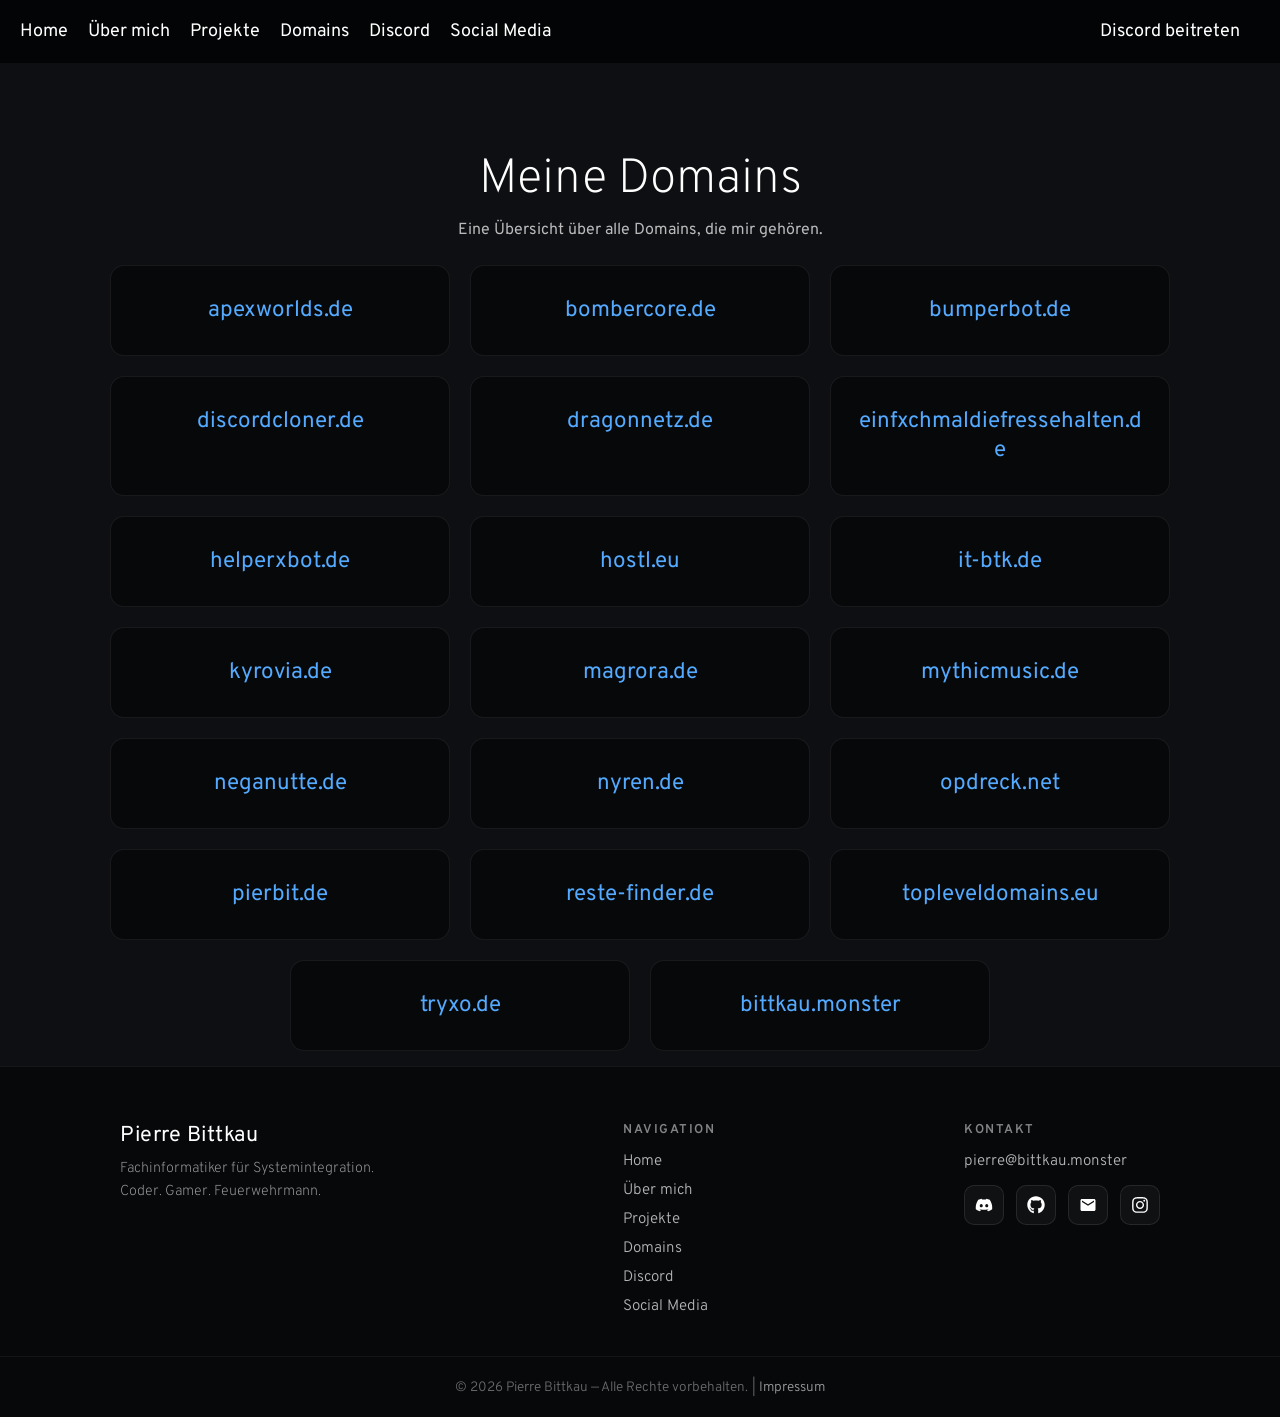
<file: domains/index.html>
<!DOCTYPE html>
<html lang="de">
<head>
  <meta charset="UTF-8">
  <meta http-equiv="X-UA-Compatible" content="IE=edge">
  <meta name="viewport" content="width=device-width, initial-scale=1.0">
  <meta name="robots" content="noindex, nofollow">
  <title>Meine Domains — Pierre Bittkau</title>
  <meta property="og:title" content="Meine Domains — Pierre Bittkau">
  <meta name="theme-color" content="#26A2EC">
  <link rel="stylesheet" href="../style.css">
</head>
<body>

  <header class="header">
    <ul>
      <li><a href="../index.html#home">Home</a></li>
      <li><a href="../index.html#uebermich">Über mich</a></li>
      <li><a href="../index.html#projekte">Projekte</a></li>
      <li><a href="../index.html#domains">Domains</a></li>
      <li><a href="../index.html#discordservers">Discord</a></li>
      <li><a href="../index.html#socialmedia">Social Media</a></li>
      <li class="margin-left"><a href="https://discord.gg/einfxchpingu" target="_blank">Discord beitreten</a></li>
    </ul>
    <div class="header-link tohome"><a href="../index.html#home">.</a></div>
  </header>

  <main class="domains-page">
    <h1 class="domains-page-title">Meine Domains</h1>
    <p class="domains-page-sub">Eine Übersicht über alle Domains, die mir gehören.</p>
    <div class="domains-grid">
      <a class="domain-card" href="https://apexworlds.de" target="_blank" rel="noreferrer"><h2>apexworlds.de</h2></a>
      <a class="domain-card" href="https://bombercore.de" target="_blank" rel="noreferrer"><h2>bombercore.de</h2></a>
      <a class="domain-card" href="https://bumperbot.de" target="_blank" rel="noreferrer"><h2>bumperbot.de</h2></a>
      <a class="domain-card" href="https://discordcloner.de" target="_blank" rel="noreferrer"><h2>discordcloner.de</h2></a>
      <a class="domain-card" href="https://dragonnetz.de" target="_blank" rel="noreferrer"><h2>dragonnetz.de</h2></a>
      <a class="domain-card" href="https://einfxchmaldiefressehalten.de" target="_blank" rel="noreferrer"><h2>einfxchmaldiefressehalten.de</h2></a>
      <a class="domain-card" href="https://helperxbot.de" target="_blank" rel="noreferrer"><h2>helperxbot.de</h2></a>
      <a class="domain-card" href="https://hostl.eu" target="_blank" rel="noreferrer"><h2>hostl.eu</h2></a>
      <a class="domain-card" href="https://it-btk.de" target="_blank" rel="noreferrer"><h2>it-btk.de</h2></a>
      <a class="domain-card" href="https://kyrovia.de" target="_blank" rel="noreferrer"><h2>kyrovia.de</h2></a>
      <a class="domain-card" href="https://magrora.de" target="_blank" rel="noreferrer"><h2>magrora.de</h2></a>
      <a class="domain-card" href="https://mythicmusic.de" target="_blank" rel="noreferrer"><h2>mythicmusic.de</h2></a>
      <a class="domain-card" href="https://neganutte.de" target="_blank" rel="noreferrer"><h2>neganutte.de</h2></a>
      <a class="domain-card" href="https://nyren.de" target="_blank" rel="noreferrer"><h2>nyren.de</h2></a>
      <a class="domain-card" href="https://opdreck.net" target="_blank" rel="noreferrer"><h2>opdreck.net</h2></a>
      <a class="domain-card" href="https://pierbit.de" target="_blank" rel="noreferrer"><h2>pierbit.de</h2></a>
      <a class="domain-card" href="https://reste-finder.de" target="_blank" rel="noreferrer"><h2>reste-finder.de</h2></a>
      <a class="domain-card" href="https://topleveldomains.eu" target="_blank" rel="noreferrer"><h2>topleveldomains.eu</h2></a>
      <a class="domain-card" href="https://tryxo.de" target="_blank" rel="noreferrer"><h2>tryxo.de</h2></a>
      <a class="domain-card" href="https://bittkau.monster" target="_blank" rel="noreferrer"><h2>bittkau.monster</h2></a>
    </div>
  </main>

  <footer class="footer">
    <div class="footer-main">
      <div class="footer-brand">
        <h3>Pierre Bittkau</h3>
        <p>Fachinformatiker für Systemintegration.<br>Coder. Gamer. Feuerwehrmann.</p>
      </div>
      <div class="footer-col">
        <h4>Navigation</h4>
        <a href="../index.html#home">Home</a>
        <a href="../index.html#uebermich">Über mich</a>
        <a href="../index.html#projekte">Projekte</a>
        <a href="../index.html#domains">Domains</a>
        <a href="../index.html#discordservers">Discord</a>
        <a href="../index.html#socialmedia">Social Media</a>
      </div>
      <div class="footer-col">
        <h4>Kontakt</h4>
        <a href="mailto:pierre@bittkau.monster">pierre@bittkau.monster</a>
        <div class="footer-social">
          <a href="https://discord.gg/einfxchpingu" target="_blank" rel="noreferrer" aria-label="Discord">
            <svg viewBox="0 0 640 512" height="1em" width="1em"><path d="M524.531,69.836a1.5,1.5,0,0,0-.764-.7A485.065,485.065,0,0,0,404.081,32.03a1.816,1.816,0,0,0-1.923.91,337.461,337.461,0,0,0-14.9,30.6,447.848,447.848,0,0,0-134.426,0,309.541,309.541,0,0,0-15.135-30.6,1.89,1.89,0,0,0-1.924-.91A483.689,483.689,0,0,0,116.085,69.137a1.712,1.712,0,0,0-.788.676C39.068,183.651,18.186,294.69,28.43,404.354a2.016,2.016,0,0,0,.765,1.375A487.666,487.666,0,0,0,176.02,479.918a1.9,1.9,0,0,0,2.063-.676A348.2,348.2,0,0,0,208.12,430.4a1.86,1.86,0,0,0-1.019-2.588,321.173,321.173,0,0,1-45.868-21.853,1.885,1.885,0,0,1-.185-3.126c3.082-2.309,6.166-4.711,9.109-7.137a1.819,1.819,0,0,1,1.9-.256c96.229,43.917,200.41,43.917,295.5,0a1.812,1.812,0,0,1,1.924.233c2.944,2.426,6.027,4.851,9.132,7.16a1.884,1.884,0,0,1-.162,3.126,301.407,301.407,0,0,1-45.89,21.83,1.875,1.875,0,0,0-1,2.611,391.055,391.055,0,0,0,30.014,48.815,1.864,1.864,0,0,0,2.063.7A486.048,486.048,0,0,0,610.7,405.729a1.882,1.882,0,0,0,.765-1.352C623.729,277.594,590.933,167.465,524.531,69.836ZM222.491,337.58c-28.972,0-52.844-26.587-52.844-59.239S193.056,219.1,222.491,219.1c29.665,0,53.306,26.82,52.843,59.239C275.334,310.993,251.924,337.58,222.491,337.58Zm195.38,0c-28.971,0-52.843-26.587-52.843-59.239S388.437,219.1,417.871,219.1c29.667,0,53.307,26.82,52.844,59.239C470.715,310.993,447.538,337.58,417.871,337.58Z"></path></svg>
          </a>
          <a href="https://github.com/einfxchpierre" target="_blank" rel="noreferrer" aria-label="GitHub">
            <svg viewBox="0 0 496 512" height="1em" width="1em"><path d="M165.9 397.4c0 2-2.3 3.6-5.2 3.6-3.3.3-5.6-1.3-5.6-3.6 0-2 2.3-3.6 5.2-3.6 3-.3 5.6 1.3 5.6 3.6zm-31.1-4.5c-.7 2 1.3 4.3 4.3 4.9 2.6 1 5.6 0 6.2-2s-1.3-4.3-4.3-5.2c-2.6-.7-5.5.3-6.2 2.3zm44.2-1.7c-2.9.7-4.9 2.6-4.6 4.9.3 2 2.9 3.3 5.9 2.6 2.9-.7 4.9-2.6 4.6-4.6-.3-1.9-3-3.2-5.9-2.9zM244.8 8C106.1 8 0 113.3 0 252c0 110.9 69.8 205.8 169.5 239.2 12.8 2.3 17.3-5.6 17.3-12.1 0-6.2-.3-40.4-.3-61.4 0 0-70 15-84.7-29.8 0 0-11.4-29.1-27.8-36.6 0 0-22.9-15.7 1.6-15.4 0 0 24.9 2 38.6 25.8 21.9 38.6 58.6 27.5 72.9 20.9 2.3-16 8.8-27.1 16-33.7-55.9-6.2-112.3-14.3-112.3-110.5 0-27.5 7.6-41.3 23.6-58.9-2.6-6.5-11.1-33.3 2.6-67.9 20.9-6.5 69 27 69 27 20-5.6 41.5-8.5 62.8-8.5s42.8 2.9 62.8 8.5c0 0 48.1-33.6 69-27 13.7 34.7 5.2 61.4 2.6 67.9 16 17.7 25.8 31.5 25.8 58.9 0 96.5-58.9 104.2-114.8 110.5 9.2 7.9 17 22.9 17 46.4 0 33.7-.3 75.4-.3 83.6 0 6.5 4.6 14.4 17.3 12.1C428.2 457.8 496 362.9 496 252 496 113.3 383.5 8 244.8 8zM97.2 352.9c-1.3 1-1 3.3.7 5.2 1.6 1.6 3.9 2.3 5.2 1 1.3-1 1-3.3-.7-5.2-1.6-1.6-3.9-2.3-5.2-1zm-10.8-8.1c-.7 1.3.3 2.9 2.3 3.9 1.6 1 3.6.7 4.3-.7.7-1.3-.3-2.9-2.3-3.9-2-.6-3.6-.3-4.3.7zm32.4 35.6c-1.6 1.3-1 4.3 1.3 6.2 2.3 2.3 5.2 2.6 6.5 1 1.3-1.3.7-4.3-1.3-6.2-2.2-2.3-5.2-2.6-6.5-1zm-11.4-14.7c-1.6 1-1.6 3.6 0 5.9 1.6 2.3 4.3 3.3 5.6 2.3 1.6-1.3 1.6-3.9 0-6.2-1.4-2.3-4-3.3-5.6-2z"></path></svg>
          </a>
          <a href="mailto:pierre@bittkau.monster" target="_blank" rel="noreferrer" aria-label="E-Mail">
            <svg viewBox="0 0 24 24" height="1em" width="1em"><path d="M20 4H4c-1.1 0-1.99.9-1.99 2L2 18c0 1.1.9 2 2 2h16c1.1 0 2-.9 2-2V6c0-1.1-.9-2-2-2zm0 4l-8 5-8-5V6l8 5 8-5v2z"></path></svg>
          </a>
          <a href="https://www.instagram.com/einfxchpierre/" target="_blank" rel="noreferrer" aria-label="Instagram">
            <svg viewBox="0 0 448 512" height="1em" width="1em"><path d="M224.1 141c-63.6 0-114.9 51.3-114.9 114.9s51.3 114.9 114.9 114.9S339 319.5 339 255.9 287.7 141 224.1 141zm0 189.6c-41.1 0-74.7-33.5-74.7-74.7s33.5-74.7 74.7-74.7 74.7 33.5 74.7 74.7-33.6 74.7-74.7 74.7zm146.4-194.3c0 14.9-12 26.8-26.8 26.8-14.9 0-26.8-12-26.8-26.8s12-26.8 26.8-26.8 26.8 12 26.8 26.8zm76.1 27.2c-1.7-35.9-9.9-67.7-36.2-93.9-26.2-26.2-58-34.4-93.9-36.2-37-2.1-147.9-2.1-184.9 0-35.8 1.7-67.6 9.9-93.9 36.1s-34.4 58-36.2 93.9c-2.1 37-2.1 147.9 0 184.9 1.7 35.9 9.9 67.7 36.2 93.9s58 34.4 93.9 36.2c37 2.1 147.9 2.1 184.9 0 35.9-1.7 67.7-9.9 93.9-36.2 26.2-26.2 34.4-58 36.2-93.9 2.1-37 2.1-147.8 0-184.8zM398.8 388c-7.8 19.6-22.9 34.7-42.6 42.6-29.5 11.7-99.5 9-132.1 9s-102.7 2.6-132.1-9c-19.6-7.8-34.7-22.9-42.6-42.6-11.7-29.5-9-99.5-9-132.1s-2.6-102.7 9-132.1c7.8-19.6 22.9-34.7 42.6-42.6 29.5-11.7 99.5-9 132.1-9s102.7-2.6 132.1 9c19.6 7.8 34.7 22.9 42.6 42.6 11.7 29.5 9 99.5 9 132.1s2.7 102.7-9 132.1z"></path></svg>
          </a>
        </div>
      </div>
    </div>
    <div class="footer-bottom">
      <span>© 2026 Pierre Bittkau — Alle Rechte vorbehalten.</span>
      <span class="footer-legal"> | <a href="../impressum/" class="footer-legal-link">Impressum</a></span>
    </div>
  </footer>

  <script src="../script.js"></script>
</body>
</html>
</file>
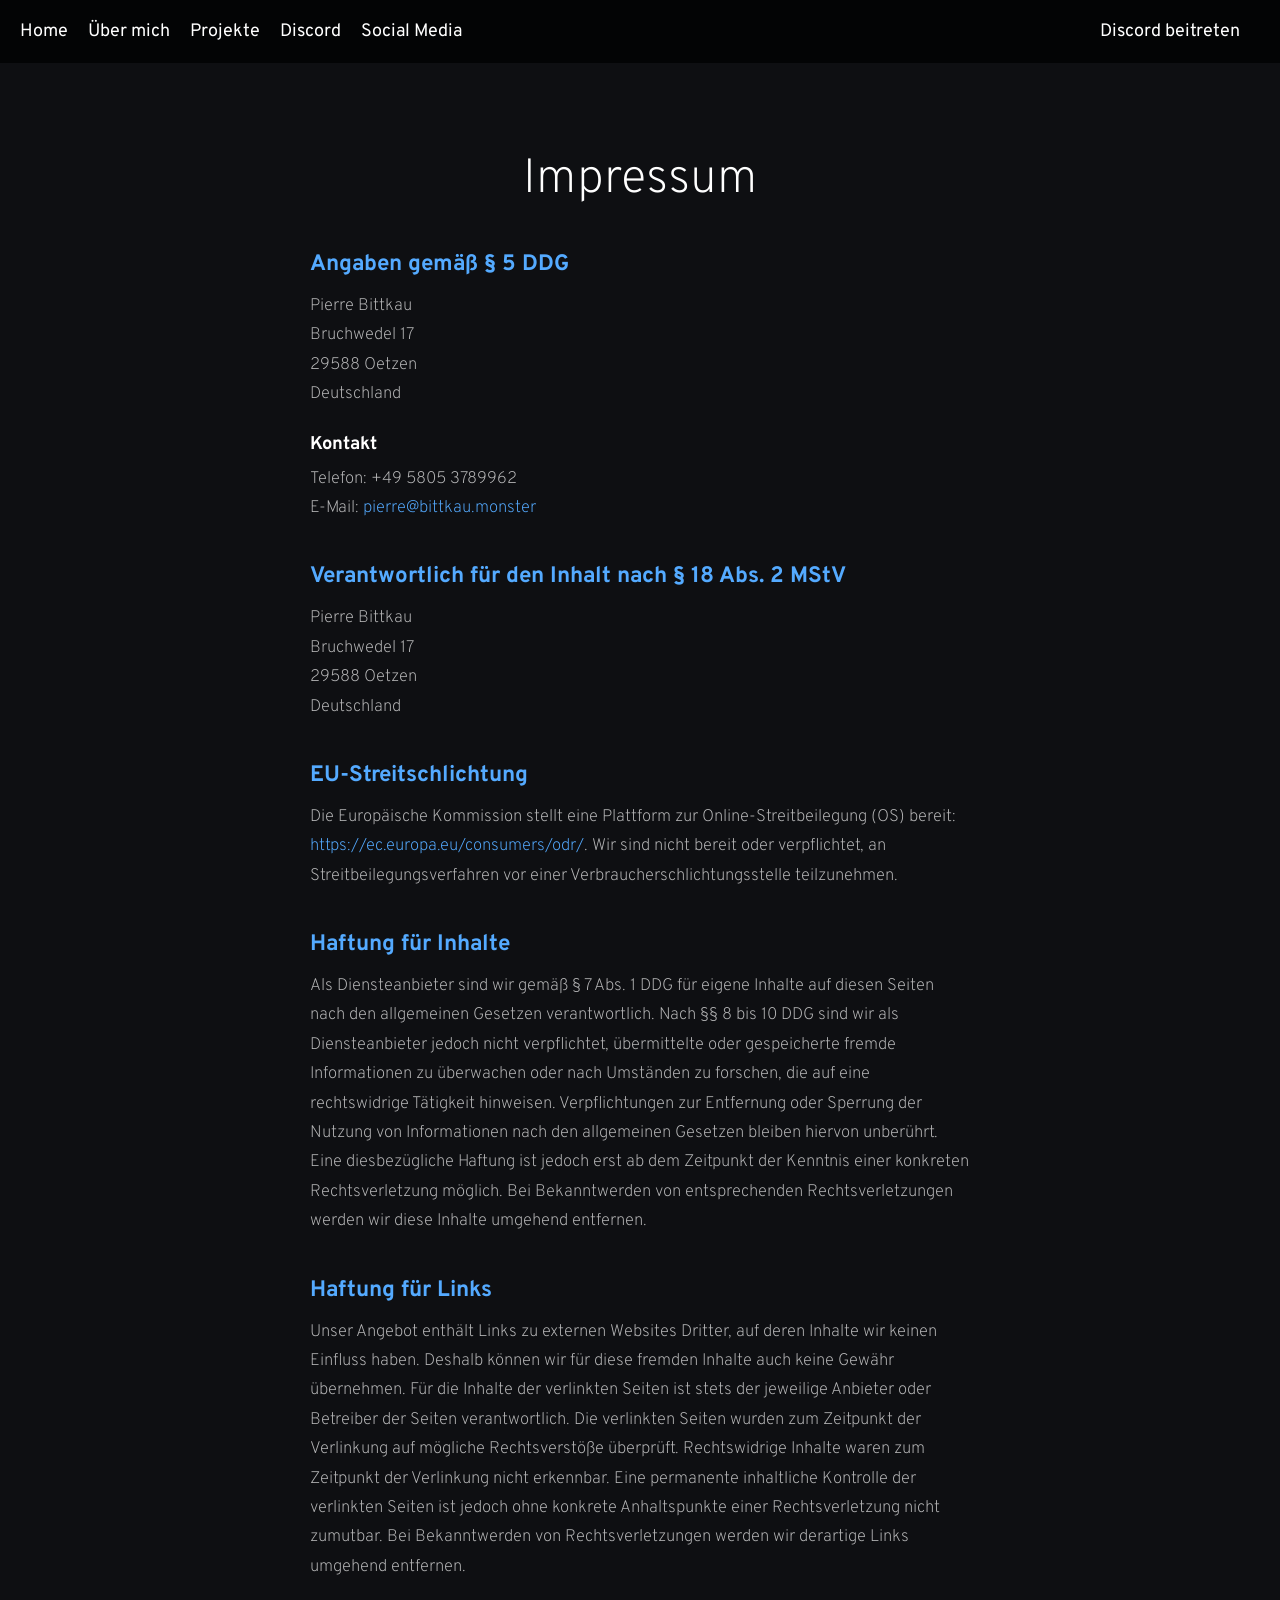
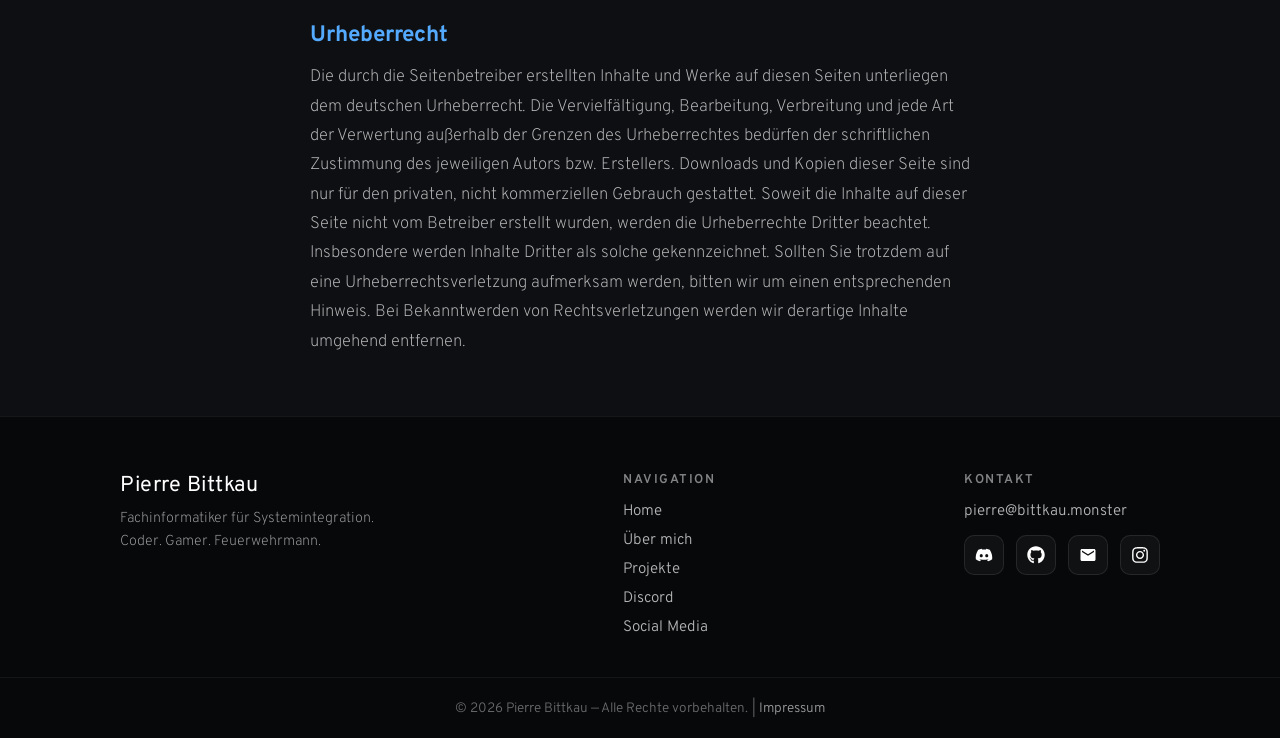
<file: impressum/index.html>
<!DOCTYPE html>
<html lang="de">
<head>
  <meta charset="UTF-8">
  <meta http-equiv="X-UA-Compatible" content="IE=edge">
  <meta name="viewport" content="width=device-width, initial-scale=1.0">
  <meta name="robots" content="noindex, nofollow">
  <title>Impressum — Pierre Bittkau</title>
  <meta property="og:title" content="Impressum — Pierre Bittkau">
  <meta name="theme-color" content="#26A2EC">
  <link rel="stylesheet" href="../style.css">
</head>
<body>

  <header class="header">
    <ul>
      <li><a href="../index.html#home">Home</a></li>
      <li><a href="../index.html#uebermich">Über mich</a></li>
      <li><a href="../index.html#projekte">Projekte</a></li>
      <li><a href="../index.html#discordservers">Discord</a></li>
      <li><a href="../index.html#socialmedia">Social Media</a></li>
      <li class="margin-left"><a href="https://discord.gg/einfxchpingu" target="_blank">Discord beitreten</a></li>
    </ul>
    <div class="header-link tohome"><a href="../index.html#home">.</a></div>
  </header>

  <main class="impressum-page">
    <h1 class="impressum-title">Impressum</h1>
    <div class="impressum-container">

      <h2>Angaben gemäß § 5 DDG</h2>
      <p>
        Pierre Bittkau<br>
        Bruchwedel 17<br>
        29588 Oetzen<br>
        Deutschland
      </p>

      <h3>Kontakt</h3>
      <p>
        Telefon: +49 5805 3789962<br>
        E-Mail: <a href="mailto:pierre@bittkau.monster">pierre@bittkau.monster</a>
      </p>

      <h2>Verantwortlich für den Inhalt nach § 18 Abs. 2 MStV</h2>
      <p>
        Pierre Bittkau<br>
        Bruchwedel 17<br>
        29588 Oetzen<br>
        Deutschland
      </p>

      <h2>EU-Streitschlichtung</h2>
      <p>
        Die Europäische Kommission stellt eine Plattform zur Online-Streitbeilegung (OS) bereit:
        <a href="https://ec.europa.eu/consumers/odr/" target="_blank" rel="noreferrer">https://ec.europa.eu/consumers/odr/</a>.
        Wir sind nicht bereit oder verpflichtet, an Streitbeilegungsverfahren vor einer
        Verbraucherschlichtungsstelle teilzunehmen.
      </p>

      <h2>Haftung für Inhalte</h2>
      <p>
        Als Diensteanbieter sind wir gemäß § 7 Abs. 1 DDG für eigene Inhalte auf diesen Seiten
        nach den allgemeinen Gesetzen verantwortlich. Nach §§ 8 bis 10 DDG sind wir als
        Diensteanbieter jedoch nicht verpflichtet, übermittelte oder gespeicherte fremde
        Informationen zu überwachen oder nach Umständen zu forschen, die auf eine rechtswidrige
        Tätigkeit hinweisen. Verpflichtungen zur Entfernung oder Sperrung der Nutzung von
        Informationen nach den allgemeinen Gesetzen bleiben hiervon unberührt. Eine diesbezügliche
        Haftung ist jedoch erst ab dem Zeitpunkt der Kenntnis einer konkreten Rechtsverletzung
        möglich. Bei Bekanntwerden von entsprechenden Rechtsverletzungen werden wir diese Inhalte
        umgehend entfernen.
      </p>

      <h2>Haftung für Links</h2>
      <p>
        Unser Angebot enthält Links zu externen Websites Dritter, auf deren Inhalte wir keinen
        Einfluss haben. Deshalb können wir für diese fremden Inhalte auch keine Gewähr übernehmen.
        Für die Inhalte der verlinkten Seiten ist stets der jeweilige Anbieter oder Betreiber der
        Seiten verantwortlich. Die verlinkten Seiten wurden zum Zeitpunkt der Verlinkung auf
        mögliche Rechtsverstöße überprüft. Rechtswidrige Inhalte waren zum Zeitpunkt der Verlinkung
        nicht erkennbar. Eine permanente inhaltliche Kontrolle der verlinkten Seiten ist jedoch
        ohne konkrete Anhaltspunkte einer Rechtsverletzung nicht zumutbar. Bei Bekanntwerden von
        Rechtsverletzungen werden wir derartige Links umgehend entfernen.
      </p>

      <h2>Urheberrecht</h2>
      <p>
        Die durch die Seitenbetreiber erstellten Inhalte und Werke auf diesen Seiten unterliegen
        dem deutschen Urheberrecht. Die Vervielfältigung, Bearbeitung, Verbreitung und jede Art
        der Verwertung außerhalb der Grenzen des Urheberrechtes bedürfen der schriftlichen
        Zustimmung des jeweiligen Autors bzw. Erstellers. Downloads und Kopien dieser Seite sind
        nur für den privaten, nicht kommerziellen Gebrauch gestattet. Soweit die Inhalte auf dieser
        Seite nicht vom Betreiber erstellt wurden, werden die Urheberrechte Dritter beachtet.
        Insbesondere werden Inhalte Dritter als solche gekennzeichnet. Sollten Sie trotzdem auf
        eine Urheberrechtsverletzung aufmerksam werden, bitten wir um einen entsprechenden Hinweis.
        Bei Bekanntwerden von Rechtsverletzungen werden wir derartige Inhalte umgehend entfernen.
      </p>

    </div>
  </main>

  <footer class="footer">
    <div class="footer-main">
      <div class="footer-brand">
        <h3>Pierre Bittkau</h3>
        <p>Fachinformatiker für Systemintegration.<br>Coder. Gamer. Feuerwehrmann.</p>
      </div>
      <div class="footer-col">
        <h4>Navigation</h4>
        <a href="../index.html#home">Home</a>
        <a href="../index.html#uebermich">Über mich</a>
        <a href="../index.html#projekte">Projekte</a>
        <a href="../index.html#discordservers">Discord</a>
        <a href="../index.html#socialmedia">Social Media</a>
      </div>
      <div class="footer-col">
        <h4>Kontakt</h4>
        <a href="mailto:pierre@bittkau.monster">pierre@bittkau.monster</a>
        <div class="footer-social">
          <a href="https://discord.gg/einfxchpingu" target="_blank" rel="noreferrer" aria-label="Discord">
            <svg viewBox="0 0 640 512" height="1em" width="1em"><path d="M524.531,69.836a1.5,1.5,0,0,0-.764-.7A485.065,485.065,0,0,0,404.081,32.03a1.816,1.816,0,0,0-1.923.91,337.461,337.461,0,0,0-14.9,30.6,447.848,447.848,0,0,0-134.426,0,309.541,309.541,0,0,0-15.135-30.6,1.89,1.89,0,0,0-1.924-.91A483.689,483.689,0,0,0,116.085,69.137a1.712,1.712,0,0,0-.788.676C39.068,183.651,18.186,294.69,28.43,404.354a2.016,2.016,0,0,0,.765,1.375A487.666,487.666,0,0,0,176.02,479.918a1.9,1.9,0,0,0,2.063-.676A348.2,348.2,0,0,0,208.12,430.4a1.86,1.86,0,0,0-1.019-2.588,321.173,321.173,0,0,1-45.868-21.853,1.885,1.885,0,0,1-.185-3.126c3.082-2.309,6.166-4.711,9.109-7.137a1.819,1.819,0,0,1,1.9-.256c96.229,43.917,200.41,43.917,295.5,0a1.812,1.812,0,0,1,1.924.233c2.944,2.426,6.027,4.851,9.132,7.16a1.884,1.884,0,0,1-.162,3.126,301.407,301.407,0,0,1-45.89,21.83,1.875,1.875,0,0,0-1,2.611,391.055,391.055,0,0,0,30.014,48.815,1.864,1.864,0,0,0,2.063.7A486.048,486.048,0,0,0,610.7,405.729a1.882,1.882,0,0,0,.765-1.352C623.729,277.594,590.933,167.465,524.531,69.836ZM222.491,337.58c-28.972,0-52.844-26.587-52.844-59.239S193.056,219.1,222.491,219.1c29.665,0,53.306,26.82,52.843,59.239C275.334,310.993,251.924,337.58,222.491,337.58Zm195.38,0c-28.971,0-52.843-26.587-52.843-59.239S388.437,219.1,417.871,219.1c29.667,0,53.307,26.82,52.844,59.239C470.715,310.993,447.538,337.58,417.871,337.58Z"></path></svg>
          </a>
          <a href="https://github.com/einfxchpierre" target="_blank" rel="noreferrer" aria-label="GitHub">
            <svg viewBox="0 0 496 512" height="1em" width="1em"><path d="M165.9 397.4c0 2-2.3 3.6-5.2 3.6-3.3.3-5.6-1.3-5.6-3.6 0-2 2.3-3.6 5.2-3.6 3-.3 5.6 1.3 5.6 3.6zm-31.1-4.5c-.7 2 1.3 4.3 4.3 4.9 2.6 1 5.6 0 6.2-2s-1.3-4.3-4.3-5.2c-2.6-.7-5.5.3-6.2 2.3zm44.2-1.7c-2.9.7-4.9 2.6-4.6 4.9.3 2 2.9 3.3 5.9 2.6 2.9-.7 4.9-2.6 4.6-4.6-.3-1.9-3-3.2-5.9-2.9zM244.8 8C106.1 8 0 113.3 0 252c0 110.9 69.8 205.8 169.5 239.2 12.8 2.3 17.3-5.6 17.3-12.1 0-6.2-.3-40.4-.3-61.4 0 0-70 15-84.7-29.8 0 0-11.4-29.1-27.8-36.6 0 0-22.9-15.7 1.6-15.4 0 0 24.9 2 38.6 25.8 21.9 38.6 58.6 27.5 72.9 20.9 2.3-16 8.8-27.1 16-33.7-55.9-6.2-112.3-14.3-112.3-110.5 0-27.5 7.6-41.3 23.6-58.9-2.6-6.5-11.1-33.3 2.6-67.9 20.9-6.5 69 27 69 27 20-5.6 41.5-8.5 62.8-8.5s42.8 2.9 62.8 8.5c0 0 48.1-33.6 69-27 13.7 34.7 5.2 61.4 2.6 67.9 16 17.7 25.8 31.5 25.8 58.9 0 96.5-58.9 104.2-114.8 110.5 9.2 7.9 17 22.9 17 46.4 0 33.7-.3 75.4-.3 83.6 0 6.5 4.6 14.4 17.3 12.1C428.2 457.8 496 362.9 496 252 496 113.3 383.5 8 244.8 8zM97.2 352.9c-1.3 1-1 3.3.7 5.2 1.6 1.6 3.9 2.3 5.2 1 1.3-1 1-3.3-.7-5.2-1.6-1.6-3.9-2.3-5.2-1zm-10.8-8.1c-.7 1.3.3 2.9 2.3 3.9 1.6 1 3.6.7 4.3-.7.7-1.3-.3-2.9-2.3-3.9-2-.6-3.6-.3-4.3.7zm32.4 35.6c-1.6 1.3-1 4.3 1.3 6.2 2.3 2.3 5.2 2.6 6.5 1 1.3-1.3.7-4.3-1.3-6.2-2.2-2.3-5.2-2.6-6.5-1zm-11.4-14.7c-1.6 1-1.6 3.6 0 5.9 1.6 2.3 4.3 3.3 5.6 2.3 1.6-1.3 1.6-3.9 0-6.2-1.4-2.3-4-3.3-5.6-2z"></path></svg>
          </a>
          <a href="mailto:pierre@bittkau.monster" target="_blank" rel="noreferrer" aria-label="E-Mail">
            <svg viewBox="0 0 24 24" height="1em" width="1em"><path d="M20 4H4c-1.1 0-1.99.9-1.99 2L2 18c0 1.1.9 2 2 2h16c1.1 0 2-.9 2-2V6c0-1.1-.9-2-2-2zm0 4l-8 5-8-5V6l8 5 8-5v2z"></path></svg>
          </a>
          <a href="https://www.instagram.com/einfxchpierre/" target="_blank" rel="noreferrer" aria-label="Instagram">
            <svg viewBox="0 0 448 512" height="1em" width="1em"><path d="M224.1 141c-63.6 0-114.9 51.3-114.9 114.9s51.3 114.9 114.9 114.9S339 319.5 339 255.9 287.7 141 224.1 141zm0 189.6c-41.1 0-74.7-33.5-74.7-74.7s33.5-74.7 74.7-74.7 74.7 33.5 74.7 74.7-33.6 74.7-74.7 74.7zm146.4-194.3c0 14.9-12 26.8-26.8 26.8-14.9 0-26.8-12-26.8-26.8s12-26.8 26.8-26.8 26.8 12 26.8 26.8zm76.1 27.2c-1.7-35.9-9.9-67.7-36.2-93.9-26.2-26.2-58-34.4-93.9-36.2-37-2.1-147.9-2.1-184.9 0-35.8 1.7-67.6 9.9-93.9 36.1s-34.4 58-36.2 93.9c-2.1 37-2.1 147.9 0 184.9 1.7 35.9 9.9 67.7 36.2 93.9s58 34.4 93.9 36.2c37 2.1 147.9 2.1 184.9 0 35.9-1.7 67.7-9.9 93.9-36.2 26.2-26.2 34.4-58 36.2-93.9 2.1-37 2.1-147.8 0-184.8zM398.8 388c-7.8 19.6-22.9 34.7-42.6 42.6-29.5 11.7-99.5 9-132.1 9s-102.7 2.6-132.1-9c-19.6-7.8-34.7-22.9-42.6-42.6-11.7-29.5-9-99.5-9-132.1s-2.6-102.7 9-132.1c7.8-19.6 22.9-34.7 42.6-42.6 29.5-11.7 99.5-9 132.1-9s102.7-2.6 132.1 9c19.6 7.8 34.7 22.9 42.6 42.6 11.7 29.5 9 99.5 9 132.1s2.7 102.7-9 132.1z"></path></svg>
          </a>
        </div>
      </div>
    </div>
    <div class="footer-bottom">
      <span>© 2026 Pierre Bittkau — Alle Rechte vorbehalten.</span>
      <span class="footer-legal"> | <a href="../impressum/" class="footer-legal-link">Impressum</a></span>
    </div>
  </footer>

  <script src="../script.js"></script>
</body>
</html>
</file>
<file: style.css>
@import url("https://fonts.googleapis.com/css2?family=Overpass:wght@100;300;400&display=swap");

@font-face {
  font-family: Heavitas;
  src: url(https://nemtudo.me/fonts/Heavitas.woff2) format("woff2"),
       url(https://nemtudo.me/fonts/Heavitas.woff) format("woff");
  font-weight: 400;
  font-style: normal;
  font-display: swap;
}

* {
  margin: 0;
  padding: 0;
  box-sizing: border-box;
  font-family: Overpass, sans-serif;
  color: #fff;
  user-select: none;
  -webkit-user-select: none;
  -moz-user-select: none;
  -ms-user-select: none;
}

body {
  background-color: #0e0f12;
  overflow-x: hidden;
}

main {
  min-height: 100vh;
}

/* Scrollbar */
::-webkit-scrollbar { width: 5px; }
::-webkit-scrollbar-track { background-color: transparent; }
::-webkit-scrollbar-thumb { background: #26282b; border-radius: 10px; transition: all 2s ease-in-out; }

/* Header */
.header {
  padding: 20px;
  background-color: #030405;
  display: flex;
  align-items: center;
  position: fixed;
  width: 100%;
  z-index: 2;
  top: 0;
  flex-direction: column;
}

.header ul {
  display: flex;
  flex-direction: row;
  align-items: center;
  flex-wrap: wrap;
  justify-content: center;
  width: 100%;
}

.header ul li {
  list-style: none;
  margin-right: 20px;
  text-align: center;
}

.header ul li a {
  color: #fff;
  outline: none;
  text-decoration: none;
  font-size: 18px;
}

.header ul li a:hover {
  text-decoration: underline;
}

.header-link {
  display: none !important;
}

.margin-left {
  margin-left: auto;
}

@media (max-width: 395px) {
  .header { padding: 10px; }
  .header ul li a { font-size: 13px; }
  .header ul li:last-child { display: none; }
  .margin-left { margin-left: unset; }
}

/* Hero / First Screen */
.firstscreen {
  height: 100vh;
  display: flex;
  align-items: center;
  justify-content: center;
}

.slogan {
  display: flex;
  flex-direction: column;
  align-items: center;
  animation: sloganFade .7s ease 0s 1 normal;
}

.slogan h1 {
  font-size: 7rem;
  font-family: Heavitas, Overpass, sans-serif;
  font-weight: 200;
  text-align: center;
  margin: 0 20px;
}

.slogan p {
  font-size: 1.8rem;
  font-family: Overpass, sans-serif;
  font-weight: 200;
  text-align: center;
  margin: 0 20px;
}

@keyframes sloganFade {
  0% { opacity: 0; transform: translateY(-20px); }
  to { opacity: 1; transform: translateY(0); }
}

/* Typing Cursor */
.typingcursor {
  animation: cursorBlink .7s steps(10) 0s infinite normal;
}

@keyframes cursorBlink {
  50% { opacity: 0; }
}

/* Descriptions */
.descriptions {
  display: flex;
  flex-direction: column;
  align-items: center;
}

.description {
  width: 700px;
  margin: 0 45px 45px;
}

.description.principal h3 {
  font-size: 2.4rem;
  margin-bottom: 7px;
}

.description h3 {
  font-size: 1.8rem;
  margin-bottom: 7px;
}

.description p {
  font-size: 1.3rem;
  font-weight: 200;
  max-width: 700px;
}

.description a {
  text-decoration: none;
  color: #54aaff;
}

.description a:hover {
  text-decoration: underline;
}

@media (max-width: 742px) {
  .description { width: unset; }
  .descriptions { align-items: flex-start; }
}

/* Projects */
.projects-container {
  max-width: 1300px;
  margin: 80px auto;
  padding-bottom: 30px;
}

.projects-title {
  text-align: center;
  margin-bottom: 20px;
}

.projects-title h1 {
  text-align: center;
  font-size: 3rem;
}

.projects-title p {
  text-align: center;
  color: hsla(0, 0%, 100%, .712);
}

.projects-grid {
  display: flex;
  flex-direction: row;
  flex-wrap: wrap;
  justify-content: center;
}

.project-card {
  max-width: 600px;
  display: flex;
  background-color: rgba(0, 0, 0, .438);
  border-radius: 10px;
  padding: 15px;
  margin: 15px;
  transition: all .3s ease-in-out;
}

.project-card:hover {
  cursor: pointer;
  transform: translateY(-7px);
  background-color: rgba(0, 0, 0, .651);
  box-shadow: 0 -1px 6px 3px rgba(0, 0, 0, .185);
}

.project-card:hover img {
  transform: scale(1.05);
}

.project-img {
  overflow: hidden;
  border-radius: 10px;
  margin: 5px auto;
  width: fit-content;
  display: flex;
  align-self: center;
}

.project-card img {
  width: 200px;
  max-width: 100%;
  transition: all .3s ease-in-out;
}

.project-info {
  display: flex;
  flex-direction: column;
  width: 100%;
}

.project-description {
  padding: 15px;
  max-width: 400px;
  width: 400px;
}

.project-description p {
  color: hsla(0, 0%, 100%, .623);
}

.project-buttons {
  display: flex;
  margin-top: auto;
  flex-direction: row-reverse;
}

.project-card a {
  width: 182px;
  padding: 10px;
  border-radius: 5px;
  text-decoration: none;
  text-align: center;
  transition: all .2s ease-in-out;
  margin: 5px;
  background-color: #3847f5;
  display: inline-block;
}

.project-card a:hover {
  background-color: #2738f5;
}

.coming-soon {
  background-color: rgba(0, 0, 0, .35);
}

.coming-soon a {
  background-color: #1e743c;
}

.coming-soon a:hover {
  background-color: #155e2f;
}

@media (max-width: 584px) {
  .project-card { flex-direction: column; }
  .project-buttons a,
  .project-description { width: 100%; }
}

/* Guild / Discord Servers */
.staff-title {
  margin: 0 22px;
}

.staff-title h1 {
  text-align: center;
  font-size: 3rem;
}

.staff-title p {
  text-align: center;
  color: hsla(0, 0%, 100%, .712);
}

.guild-card {
  flex: 0 0 auto;
  width: calc(50% - 15px);
  margin: 0;
  background-color: rgba(0, 0, 0, .55);
  border-radius: 16px;
  overflow: hidden;
  border: 1px solid rgba(255, 255, 255, .07);
  box-shadow: 0 8px 30px rgba(0, 0, 0, .45);
  transition: transform .3s ease, box-shadow .3s ease, opacity .45s ease;
}

.guilds-grid {
  display: flex;
  flex-direction: row;
  flex-wrap: nowrap;
  justify-content: center;
  align-items: stretch;
  gap: 30px;
  max-width: 1150px;
  margin: 40px auto 50px;
  padding: 0 20px;
}

.guilds-grid.swapping .guild-card {
  opacity: 0;
  transform: translateY(10px) scale(.96);
}

.guild-banner {
  position: relative;
  width: 100%;
  height: 170px;
  overflow: hidden;
}

.guild-banner img {
  width: 100%;
  height: 100%;
  object-fit: cover;
  display: block;
}

.guild-banner::after {
  content: "";
  position: absolute;
  inset: 0;
  background: linear-gradient(180deg, transparent 55%, rgba(0, 0, 0, .85));
}

.guild-banner.no-image {
  display: flex;
  align-items: center;
  justify-content: center;
  background: linear-gradient(135deg, #1a2a1a, #0e3320, #1a3a2a);
}

.guild-banner.no-image span {
  font-size: 1.8rem;
  font-weight: 600;
  letter-spacing: 1px;
  color: #ffffffd9;
  z-index: 1;
  text-shadow: 0 2px 12px rgba(0, 0, 0, .5);
}

.guild-body {
  position: relative;
  padding: 10px 30px 30px;
  text-align: center;
}

.guild-icon {
  position: absolute;
  top: -55px;
  left: 50%;
  transform: translateX(-50%);
  z-index: 2;
}

.guild-icon img {
  width: 95px;
  height: 95px;
  border-radius: 24px;
  border: 6px solid #0e0f12;
  background-color: #060608;
  object-fit: cover;
  display: block;
  box-shadow: 0 4px 15px rgba(0, 0, 0, .5);
}

.guild-details {
  padding-top: 55px;
}

.guild-details h2 {
  font-size: 1.7rem;
  margin-bottom: 4px;
}

.guild-role {
  color: #5865f2;
  font-weight: 500;
  margin-bottom: 10px;
}

.guild-desc {
  color: #ffffffb3;
  font-weight: 200;
  font-size: .98rem;
  max-width: 420px;
  margin: 0 auto 14px;
}

.guild-members {
  color: #ffffff80;
  font-size: .9rem;
  display: flex;
  align-items: center;
  justify-content: center;
  gap: 6px;
}

.guild-members::before {
  content: "●";
  color: #57f287;
  font-size: .7rem;
}

.guild-join {
  display: inline-block;
  margin-top: 22px;
  background-color: #5865f2;
  color: #fff;
  padding: 13px 46px;
  border-radius: 10px;
  text-decoration: none;
  font-size: 1.05rem;
  font-weight: 600;
  letter-spacing: .3px;
  transition: background-color .2s ease, transform .2s ease, box-shadow .2s ease;
  box-shadow: 0 4px 18px rgba(88, 101, 242, .4);
}

.guild-join:hover {
  background-color: #4752c4;
  transform: translateY(-2px);
  box-shadow: 0 8px 24px rgba(88, 101, 242, .55);
}

.guild-join:active {
  transform: translateY(0);
  box-shadow: 0 2px 10px rgba(88, 101, 242, .4);
}

@media (max-width: 520px) {
  .guild-card {
    width: 94%;
  }
}

/* Social Media */
.social-section {
  margin-bottom: 60px;
}

.social-grid {
  display: flex;
  flex-direction: row;
  flex-wrap: wrap;
  justify-content: center;
  align-items: center;
  gap: 20px;
  padding: 35px;
  max-width: 700px;
  margin: 0 auto;
}

.social-card {
  display: flex;
  flex-direction: column;
  align-items: center;
  justify-content: center;
  gap: 10px;
  width: 140px;
  height: 110px;
  background-color: rgba(0, 0, 0, .5);
  border: 1px solid rgba(255, 255, 255, .08);
  border-radius: 12px;
  text-decoration: none;
  color: #fff;
  transition: transform .2s ease, background-color .2s ease, box-shadow .2s ease;
}

.social-card svg {
  width: 34px;
  height: 34px;
}

.social-card svg path {
  fill: #fff;
}

.social-card span {
  font-size: .95rem;
  font-weight: 400;
}

.social-card:hover {
  transform: translateY(-4px);
  background-color: rgba(0, 0, 0, .7);
  box-shadow: 0 8px 20px rgba(0, 0, 0, .45);
}

.social-card.instagram:hover {
  border-color: #e1306c;
  box-shadow: 0 8px 20px rgba(225, 48, 108, .35);
}

.social-card.github:hover {
  border-color: #fff;
  box-shadow: 0 8px 20px rgba(255, 255, 255, .15);
}

.social-card.email:hover {
  border-color: #ea4335;
  box-shadow: 0 8px 20px rgba(234, 67, 53, .35);
}

.social-card.discord:hover {
  border-color: #5865f2;
  box-shadow: 0 8px 20px rgba(88, 101, 242, .35);
}

/* Effects: Shadow & Clouds */
.effects {
  position: relative;
}

.shadow {
  position: absolute;
  top: 0;
  left: 0;
  background-image: url(https://nemtudo.me/images/effects/shadow.png);
  background-repeat: no-repeat;
  min-height: 720px;
  width: 100%;
  height: 100vh;
  z-index: -1;
}

.clouds {
  position: absolute;
  width: 100%;
  height: 100vh;
  z-index: -1;
  top: 63px;
}

.cloud {
  list-style: none;
  transform: translateX(-200px);
}

.cloud:nth-child(1) { animation: moveCloud 50s linear 0s infinite normal; }
.cloud:nth-child(2) { animation: moveCloud 33s linear 2s infinite normal; }
.cloud:nth-child(3) { animation: moveCloud 31s linear 1s infinite normal; }
.cloud:nth-child(4) { animation: moveCloud 55s linear 0s infinite normal; }
.cloud:nth-child(5) { animation: moveCloud 39s linear 3s infinite normal; }

.cloud:nth-child(1) img { transform: scale(1.7); }
.cloud:nth-child(2) img { transform: scale(1.2); }
.cloud:nth-child(3) img { transform: scale(1); }
.cloud:nth-child(4) img { transform: scale(1.8); }
.cloud:nth-child(5) img { transform: scale(1.5); }

@keyframes moveCloud {
  to { transform: translateX(110%); }
}

@media (max-width: 450px) {
  .clouds { display: none; }
  .slogan h1 { font-size: 4rem; }
}

/* Footer */
.footer {
  background-color: #07080a;
  border-top: 1px solid rgba(255, 255, 255, .06);
}

.footer-main {
  max-width: 1100px;
  margin: 0 auto;
  padding: 55px 30px 40px;
  display: flex;
  flex-wrap: wrap;
  justify-content: space-between;
  align-items: flex-start;
  gap: 40px;
}

.footer-brand h3 {
  font-family: Heavitas, Overpass, sans-serif;
  font-weight: 400;
  font-size: 1.35rem;
  letter-spacing: .5px;
}

.footer-brand p {
  color: #ffffff99;
  font-weight: 200;
  font-size: .9rem;
  line-height: 1.6;
  margin-top: 8px;
}

.footer-col {
  display: flex;
  flex-direction: column;
  gap: 10px;
}

.footer-col h4 {
  font-size: .8rem;
  font-weight: 600;
  text-transform: uppercase;
  letter-spacing: 1.5px;
  color: #ffffff80;
  margin-bottom: 4px;
}

.footer-col > a {
  color: #ffffffb3;
  text-decoration: none;
  font-size: .95rem;
  font-weight: 300;
  transition: color .2s ease;
}

.footer-col > a:hover {
  color: #fff;
}

.footer-social {
  display: flex;
  align-items: center;
  gap: 12px;
  margin-top: 4px;
}

.footer-social a {
  display: flex;
  align-items: center;
  justify-content: center;
  width: 40px;
  height: 40px;
  border-radius: 10px;
  background-color: rgba(255, 255, 255, .04);
  border: 1px solid rgba(255, 255, 255, .09);
  color: #fff;
  text-decoration: none;
  transition: background-color .25s ease, border-color .25s ease, transform .25s ease, box-shadow .25s ease;
}

.footer-social a svg {
  width: 18px;
  height: 18px;
}

.footer-social a svg path {
  fill: #fff;
}

.footer-social a:hover {
  transform: translateY(-3px);
  border-color: transparent;
}

.footer-social a[aria-label="Discord"]:hover {
  background-color: #5865f2;
  box-shadow: 0 6px 18px rgba(88, 101, 242, .45);
}

.footer-social a[aria-label="GitHub"]:hover {
  background-color: #fff;
  box-shadow: 0 6px 18px rgba(255, 255, 255, .2);
}

.footer-social a[aria-label="GitHub"]:hover svg path {
  fill: #111;
}

.footer-social a[aria-label="E-Mail"]:hover {
  background-color: #ea4335;
  box-shadow: 0 6px 18px rgba(234, 67, 53, .4);
}

.footer-social a[aria-label="Instagram"]:hover {
  background: linear-gradient(45deg, #f09433, #e6683c, #dc2743, #cc2366, #bc1888);
  box-shadow: 0 6px 18px rgba(220, 39, 67, .45);
}

.footer-bottom {
  border-top: 1px solid rgba(255, 255, 255, .05);
  padding: 20px 30px;
  text-align: center;
}

.footer-bottom span {
  color: #ffffff66;
  font-size: .85rem;
  font-weight: 300;
}

@media (max-width: 640px) {
  .footer-main {
    flex-direction: column;
    gap: 30px;
    padding: 45px 25px 35px;
  }
}

.footer-legal {
  color: #ffffff66;
}

.footer-legal-link {
  color: #ffffff99;
  text-decoration: none;
  transition: color .2s ease;
}

.footer-legal-link:hover {
  color: #54aaff;
  text-decoration: underline;
}

/* Impressum */
.impressum-page {
  padding-top: 120px;
  min-height: 100vh;
}

.impressum-title {
  text-align: center;
  font-size: 3rem;
  font-family: Heavitas, Overpass, sans-serif;
  font-weight: 200;
  margin: 30px 20px 10px;
}

.impressum-container {
  max-width: 700px;
  margin: 0 auto;
  padding: 0 20px 60px;
}

.impressum-container h2 {
  font-size: 1.4rem;
  margin: 40px 0 12px;
  color: #54aaff;
}

.impressum-container h3 {
  font-size: 1.15rem;
  margin: 24px 0 8px;
}

.impressum-container p,
.impressum-container li {
  font-size: 1.05rem;
  font-weight: 200;
  line-height: 1.75;
  color: #ffffffb3;
}

.impressum-container a {
  color: #54aaff;
  text-decoration: none;
}

.impressum-container a:hover {
  text-decoration: underline;
}

/* Domains */
.domains-section {
  max-width: 1300px;
  margin: 80px auto;
  padding-bottom: 30px;
}

.domains-title {
  text-align: center;
  margin-bottom: 20px;
}

.domains-title h1 {
  font-size: 3rem;
}

.domains-title p {
  color: hsla(0, 0%, 100%, .712);
}

.domains-grid {
  display: flex;
  flex-direction: row;
  flex-wrap: wrap;
  justify-content: center;
  gap: 20px;
  padding: 15px;
}

.domain-card {
  width: 340px;
  max-width: 100%;
  background-color: rgba(0, 0, 0, .438);
  border: 1px solid rgba(255, 255, 255, .07);
  border-radius: 14px;
  padding: 30px 25px;
  text-decoration: none;
  color: #fff;
  text-align: center;
  transition: transform .25s ease, background-color .25s ease, box-shadow .25s ease, border-color .25s ease;
}

.domain-card:hover {
  transform: translateY(-6px);
  background-color: rgba(0, 0, 0, .65);
  box-shadow: 0 10px 28px rgba(0, 0, 0, .45);
  border-color: rgba(84, 170, 255, .45);
}

.domain-card h2 {
  font-size: 1.4rem;
  font-family: Heavitas, Overpass, sans-serif;
  font-weight: 400;
  margin: 0;
  color: #54aaff;
  word-break: break-word;
}

.domains-more {
  display: flex;
  justify-content: center;
  margin-top: 30px;
}

.domains-more a {
  display: inline-block;
  padding: 14px 42px;
  border-radius: 10px;
  background-color: #3847f5;
  color: #fff;
  text-decoration: none;
  font-size: 1.05rem;
  font-weight: 600;
  transition: background-color .2s ease, transform .2s ease, box-shadow .2s ease;
  box-shadow: 0 4px 18px rgba(56, 71, 245, .35);
}

.domains-more a:hover {
  background-color: #2738f5;
  transform: translateY(-2px);
  box-shadow: 0 8px 24px rgba(56, 71, 245, .5);
}

/* Domains page */
.domains-page {
  padding-top: 120px;
  min-height: 100vh;
}

.domains-page-title {
  text-align: center;
  font-size: 3rem;
  font-family: Heavitas, Overpass, sans-serif;
  font-weight: 200;
  margin: 30px 20px 10px;
}

.domains-page-sub {
  text-align: center;
  color: hsla(0, 0%, 100%, .712);
  margin-bottom: 10px;
}

/* Appear / Disabled (scroll reveal) */
.disabled {
  opacity: 0;
  transform: translateY(10px);
  transition: all 1s ease;
}

.appear {
  opacity: 1;
  transform: translateY(0);
}

/* Tooltip (balloon) */
[aria-label][data-balloon-pos] {
  position: relative;
  cursor: pointer;
}

[aria-label][data-balloon-pos]:after {
  font-family: Overpass, sans-serif;
  font-size: 14px;
  background: rgba(0, 0, 0, .95);
  border-radius: 5px;
  color: #fff;
  content: attr(aria-label);
  padding: .5em 1em;
  white-space: nowrap;
  opacity: 0;
  pointer-events: none;
  transition: all .18s ease-out .18s;
  position: absolute;
  z-index: 10;
}

[aria-label][data-balloon-pos][data-balloon-pos=down]:after {
  top: 100%;
  margin-top: 10px;
  left: 50%;
  transform: translateX(-50%) translateY(4px);
}

[aria-label][data-balloon-pos]:hover:after {
  opacity: 1;
  pointer-events: none;
  transform: translateX(-50%);
}
</file>
